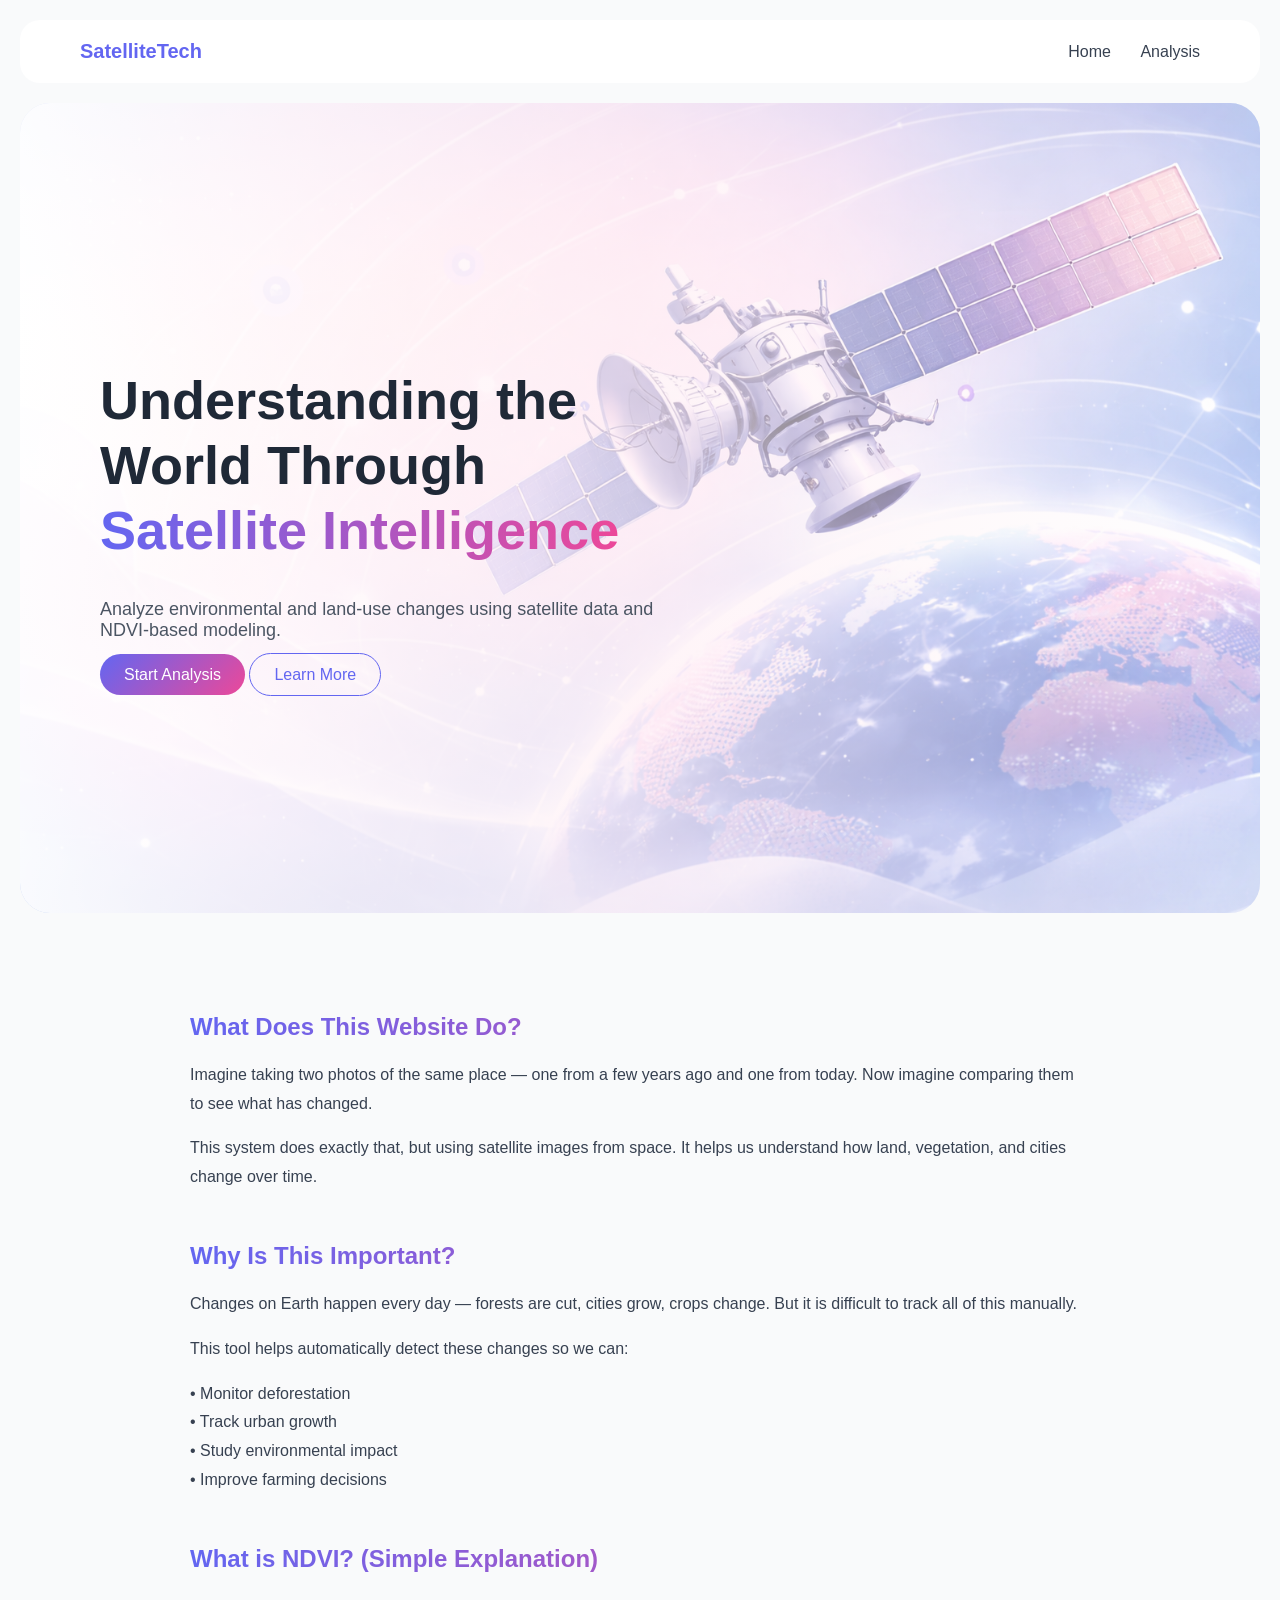
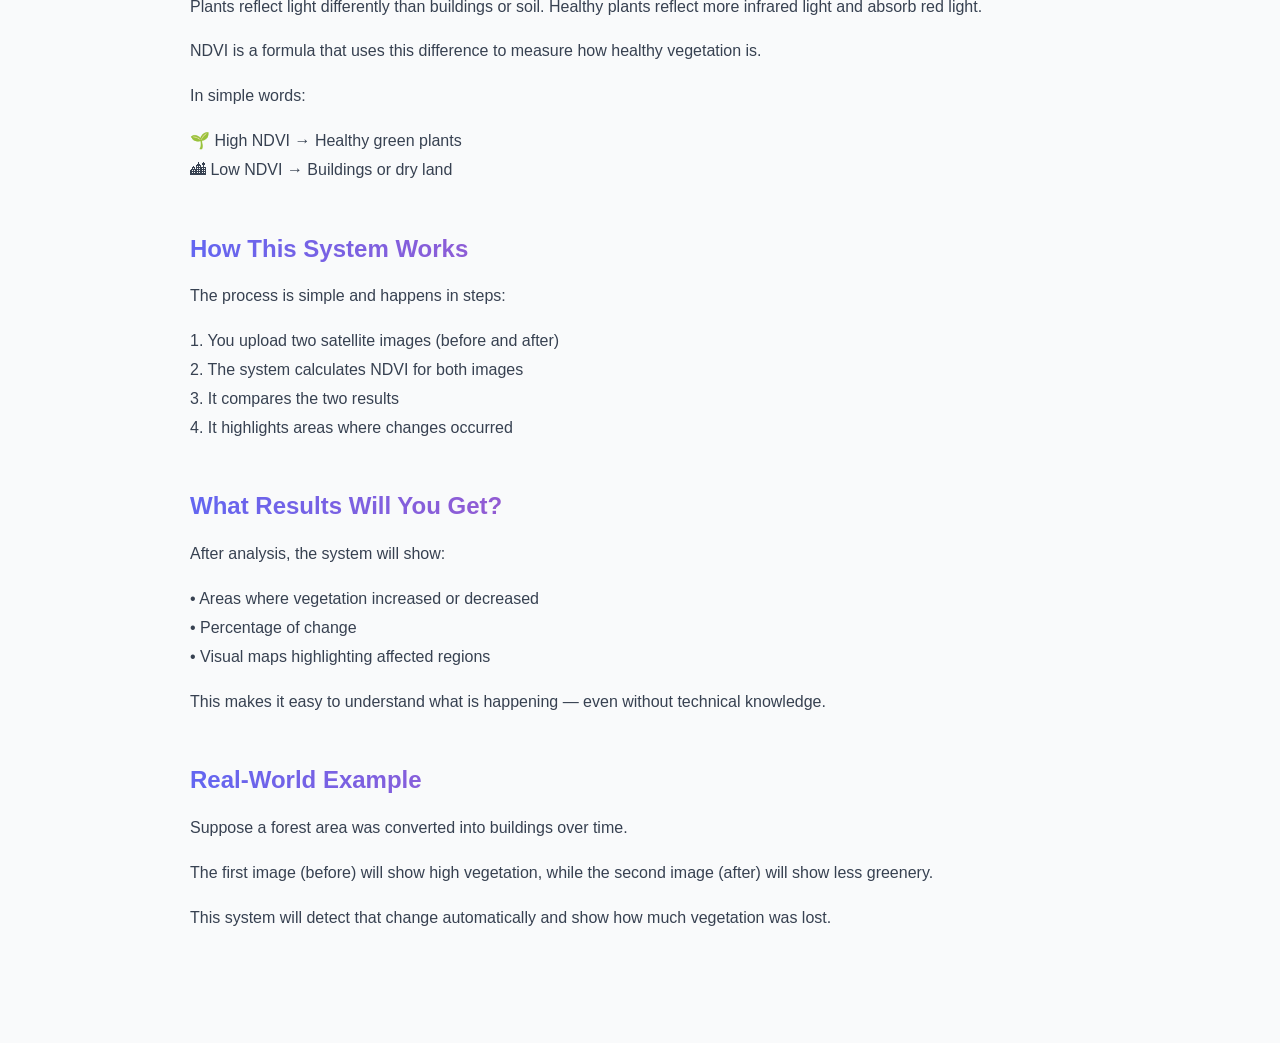
<file: frontend/index.html>
<!DOCTYPE html>
<html>
<head>
    <title>Satellite Analysis</title>
    <link rel="stylesheet" href="style.css">
</head>

<body>

<div class="navbar">
    <div class="logo">SatelliteTech</div>
    <div class="nav-links">
        <a href="index.html">Home</a>
        <a href="analysis.html">Analysis</a>
    </div>
</div>

<div class="hero">
    <div class="hero-content">
        <h1>
            Understanding the World Through 
            <span class="gradient-text">Satellite Intelligence</span>
        </h1>

        <p>
            Analyze environmental and land-use changes using satellite data and NDVI-based modeling.
        </p>

        <div class="buttons">
            <a href="analysis.html" class="btn-primary">Start Analysis</a>
            <a href="#" class="btn-secondary">Learn More</a>
        </div>
    </div>
</div>

<div class="blog-container">

    <!-- WHAT IS THIS -->
    <div class="blog-section">
        <h2>What Does This Website Do?</h2>
        <p>
        Imagine taking two photos of the same place — one from a few years ago and one from today.
        Now imagine comparing them to see what has changed.
        </p>
        <p>
        This system does exactly that, but using satellite images from space.
        It helps us understand how land, vegetation, and cities change over time.
        </p>
    </div>

    <!-- WHY IMPORTANT -->
    <div class="blog-section">
        <h2>Why Is This Important?</h2>
        <p>
        Changes on Earth happen every day — forests are cut, cities grow, crops change.
        But it is difficult to track all of this manually.
        </p>
        <p>
        This tool helps automatically detect these changes so we can:
        </p>
        <p>
        • Monitor deforestation<br>
        • Track urban growth<br>
        • Study environmental impact<br>
        • Improve farming decisions
        </p>
    </div>

    <!-- NDVI SIMPLE -->
    <div class="blog-section">
        <h2>What is NDVI? (Simple Explanation)</h2>
        <p>
        Plants reflect light differently than buildings or soil.
        Healthy plants reflect more infrared light and absorb red light.
        </p>
        <p>
        NDVI is a formula that uses this difference to measure how healthy vegetation is.
        </p>
        <p>
        In simple words:
        </p>
        <p>
        🌱 High NDVI → Healthy green plants<br>
        🏙 Low NDVI → Buildings or dry land
        </p>
    </div>

    <!-- HOW IT WORKS -->
    <div class="blog-section">
        <h2>How This System Works</h2>
        <p>
        The process is simple and happens in steps:
        </p>
        <p>
        1. You upload two satellite images (before and after)<br>
        2. The system calculates NDVI for both images<br>
        3. It compares the two results<br>
        4. It highlights areas where changes occurred
        </p>
    </div>

    <!-- OUTPUT -->
    <div class="blog-section">
        <h2>What Results Will You Get?</h2>
        <p>
        After analysis, the system will show:
        </p>
        <p>
        • Areas where vegetation increased or decreased<br>
        • Percentage of change<br>
        • Visual maps highlighting affected regions
        </p>
        <p>
        This makes it easy to understand what is happening — even without technical knowledge.
        </p>
    </div>

    <!-- REAL LIFE -->
    <div class="blog-section">
        <h2>Real-World Example</h2>
        <p>
        Suppose a forest area was converted into buildings over time.
        </p>
        <p>
        The first image (before) will show high vegetation,
        while the second image (after) will show less greenery.
        </p>
        <p>
        This system will detect that change automatically and show how much vegetation was lost.
        </p>
    </div>

</div>

</body>
</html>
</file>
<file: frontend/style.css>
body {
    margin: 0;
    font-family: -apple-system, BlinkMacSystemFont, sans-serif;
    background: #f9fafb;
    color: #1f2937;
}

/* NAVBAR */
.navbar {
    display: flex;
    justify-content: space-between;
    align-items: center;
    padding: 20px 60px;
    background: white;
    border-radius: 20px;
    margin: 20px;
}

.logo {
    font-weight: 600;
    font-size: 20px;
    color: #6366f1;
}

.nav-links a {
    margin-left: 25px;
    text-decoration: none;
    color: #374151;
    font-weight: 500;
}

.nav-links a:hover {
    color: #6366f1;
}

/* HERO */
.hero {
    position: relative;
    height: 90vh;
    display: flex;
    align-items: center;
    padding: 0 80px;
    background: url("assets/hero.png") no-repeat center/cover;
    border-radius: 30px;
    margin: 20px;
}

.hero::before {
    content: "";
    position: absolute;
    inset: 0;
    background: linear-gradient(
        90deg,
        rgba(255,255,255,0.9),
        rgba(255,240,245,0.7),
        rgba(255,255,255,0.2)
    );
    border-radius: 30px;
}

.hero-content {
    position: relative;
    max-width: 600px;
    z-index: 2;
}

.hero-content h1 {
    font-size: 54px;
    line-height: 1.2;
}

/* GRADIENT TEXT */
.gradient-text {
    background: linear-gradient(90deg, #6366f1, #ec4899);
    -webkit-background-clip: text;
    -webkit-text-fill-color: transparent;
}

.hero-content p {
    margin-top: 15px;
    font-size: 18px;
    color: #4b5563;
}

/* BUTTONS */
.buttons {
    margin-top: 25px;
}

.btn-primary {
    padding: 12px 24px;
    background: linear-gradient(135deg, #6366f1, #ec4899);
    color: white;
    border-radius: 25px;
    text-decoration: none;
    font-weight: 500;
}

.btn-secondary {
    padding: 12px 24px;
    border: 1px solid #6366f1;
    border-radius: 25px;
    text-decoration: none;
    color: #6366f1;
}

.btn-secondary:hover {
    background: #eef2ff;
}

/* BLOG */
.blog-container {
    max-width: 900px;
    margin: auto;
    padding: 60px 20px;
}

.blog-section {
    margin-bottom: 50px;
}

.blog-section h2 {
    background: linear-gradient(90deg, #6366f1, #ec4899);
    -webkit-background-clip: text;
    -webkit-text-fill-color: transparent;
}

.blog-section p {
    line-height: 1.8;
    color: #374151;
}

/* ANALYSIS HEADER */
.analysis-header {
    text-align: center;
    padding: 100px 20px 60px;
    background: linear-gradient(135deg, #eef2ff, #fdf2f8);
    border-radius: 30px;
    margin: 20px;
}

.analysis-header h1 {
    font-size: 42px;
}

.analysis-header span {
    background: linear-gradient(90deg, #6366f1, #ec4899);
    -webkit-background-clip: text;
    -webkit-text-fill-color: transparent;
}

.analysis-header p {
    color: #6b7280;
}

/* ANALYSIS CONTAINER */
.analysis-container {
    max-width: 900px;
    margin: auto;
    padding: 40px 20px;
}

/* CARDS */
.card {
    background: linear-gradient(135deg, #ffffff, #f8fafc);
    padding: 28px;
    border-radius: 18px;
    border: 1px solid #e5e7eb;
    margin-bottom: 24px;
    box-shadow: 0 4px 20px rgba(0,0,0,0.03);
}

.card h2 {
    background: linear-gradient(90deg, #6366f1, #ec4899);
    -webkit-background-clip: text;
    -webkit-text-fill-color: transparent;
}

.card p {
    color: #4b5563;
    line-height: 1.7;
}

/* UPLOAD GRID */
.upload-grid {
    display: grid;
    grid-template-columns: 1fr 1fr;
    gap: 20px;
}

/* CUSTOM UPLOAD */
.file-upload {
    display: flex;
    flex-direction: column;
    align-items: center;
    justify-content: center;
    padding: 40px 20px;
    border-radius: 18px;
    border: 2px dashed #c7d2fe;
    background: linear-gradient(135deg, #eef2ff, #fdf2f8);
    cursor: pointer;
    transition: 0.3s ease;
}

.file-upload:hover {
    border-color: #6366f1;
    transform: translateY(-2px);
}

.file-upload input {
    display: none;
}

.file-upload-text {
    font-size: 16px;
    font-weight: 500;
    color: #6366f1;
}

.file-upload-subtext {
    font-size: 13px;
    color: #9ca3af;
}
</file>
